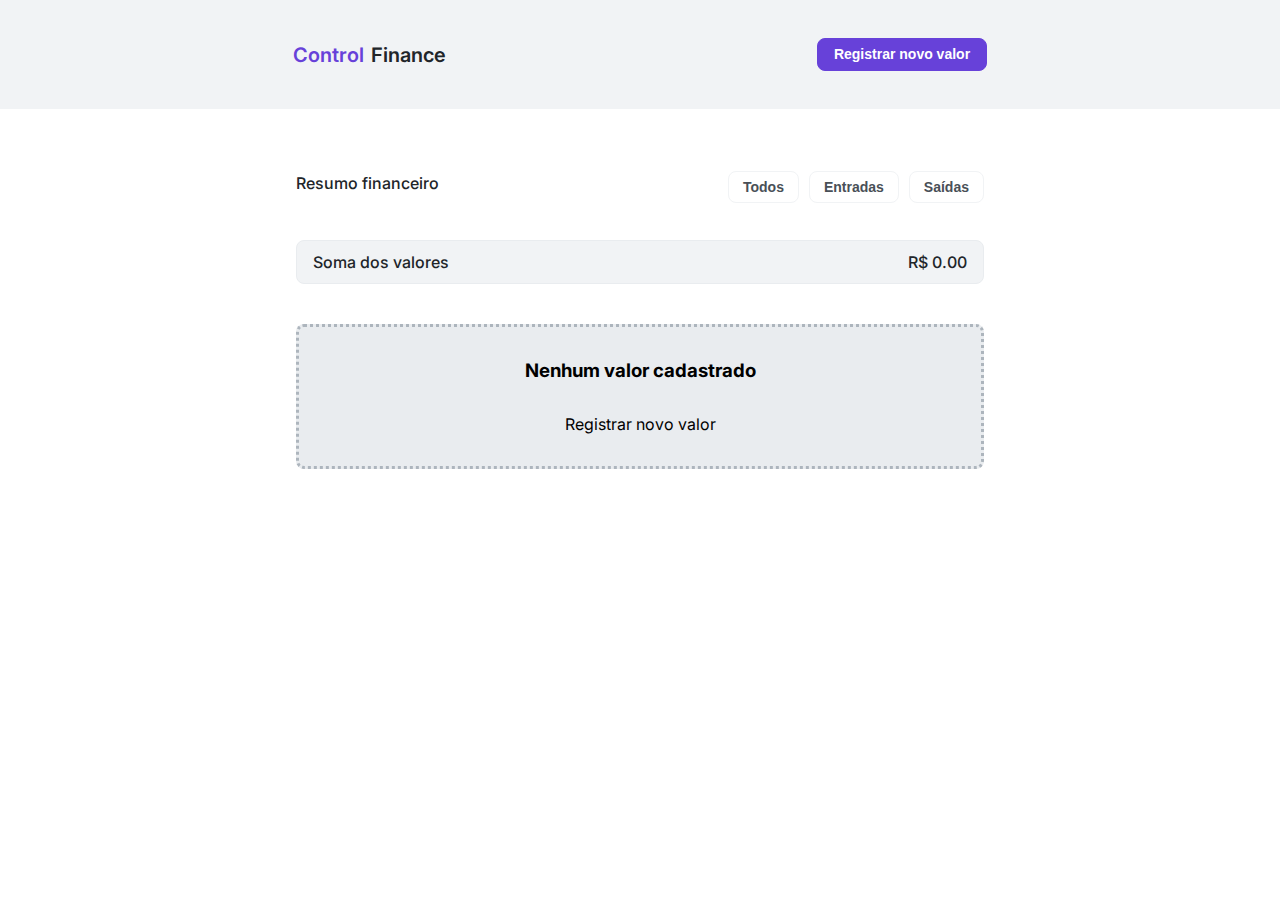
<file: index.html>
<!DOCTYPE html>
<html lang="pt-br">
  <head>
    <meta charset="UTF-8" />
    <meta http-equiv="X-UA-Compatible" content="IE=edge" />
    <meta name="viewport" content="width=device-width, initial-scale=1.0" />
    <meta
      name="description"
      content="Control Finance - Seu controle financeiro"
    />
    <link
      rel="shortcut icon"
      href="../../assets/favicon.ico"
      type="image/x-icon"
    />
    <link rel="stylesheet" href="./styles/globalStyles.css" />
    <link rel="stylesheet" href="./styles/text.css" />
    <link rel="stylesheet" href="./styles/buttons.css" />
    <link rel="stylesheet" href="./styles/modal.css" />
    <link rel="stylesheet" href="./styles/inputs.css" />
    <link rel="stylesheet" href="./pages/home/index.css" />
    <title>Control Finance</title>
  </head>
  <body>
    <header>
      <h1><span>Control</span><p class="invisible">-</p><p>Finance</p></h1>
      <button type="submit" class="asign-button" data-modal-control="asign">Registrar novo valor</button>
    </header>
    <main id="app" class="container">
      <div class="summary">
        <h2>Resumo financeiro</h2>
        <div class="filter">
          <button type="submit" class="filter-button">Todos</button>
          <button type="submit" class="filter-button">Entradas</button>
          <button type="submit" class="filter-button">Saídas</button>
        </div>
      </div>
      <div class="total-value">
        <h3>Soma dos valores</h3>
        <p id="total-value"></p>
      </div>
      <ul id="ul">
      </ul>
    </main>

    <div id="asign" class="no-modal">
      <div class = "show-modal"> 
     
        <div class="modal">
          <div class="head-btn">
            <h3>Registro de valor</h3>
            <p class="close-btn">X</p>
          </div>
          <p>Digite o valor e em seguida aperte o botão referente ao tipo de valor</p>
          <div class="input-value">
            <h4>Valor</h4>
            <input type="number" id="input" placeholder="R$ 00,00">
          </div>
          <div class="type-value">
            <h4>Tipo de valor</h4>
            <button data-control-modal="1">Entrada</button>
            <button data-control-modal="2">Saída</button>
          </div>
          <div class="submit">
            <button id="cancel">Cancelar</button>
            <button id="submit">Inserir valor</button>
          </div>
        </div>

    </div>
    </div>

    <script src="./scripts/modal.js"></script>
    <script src="./pages/home/filters.js"></script>
    <script src="./pages/home/valuesData.js"></script>
    <script src="./pages/home/value.js"></script>
    <script src="./pages/home/index.js"></script>
  </body>
</html>
</file>
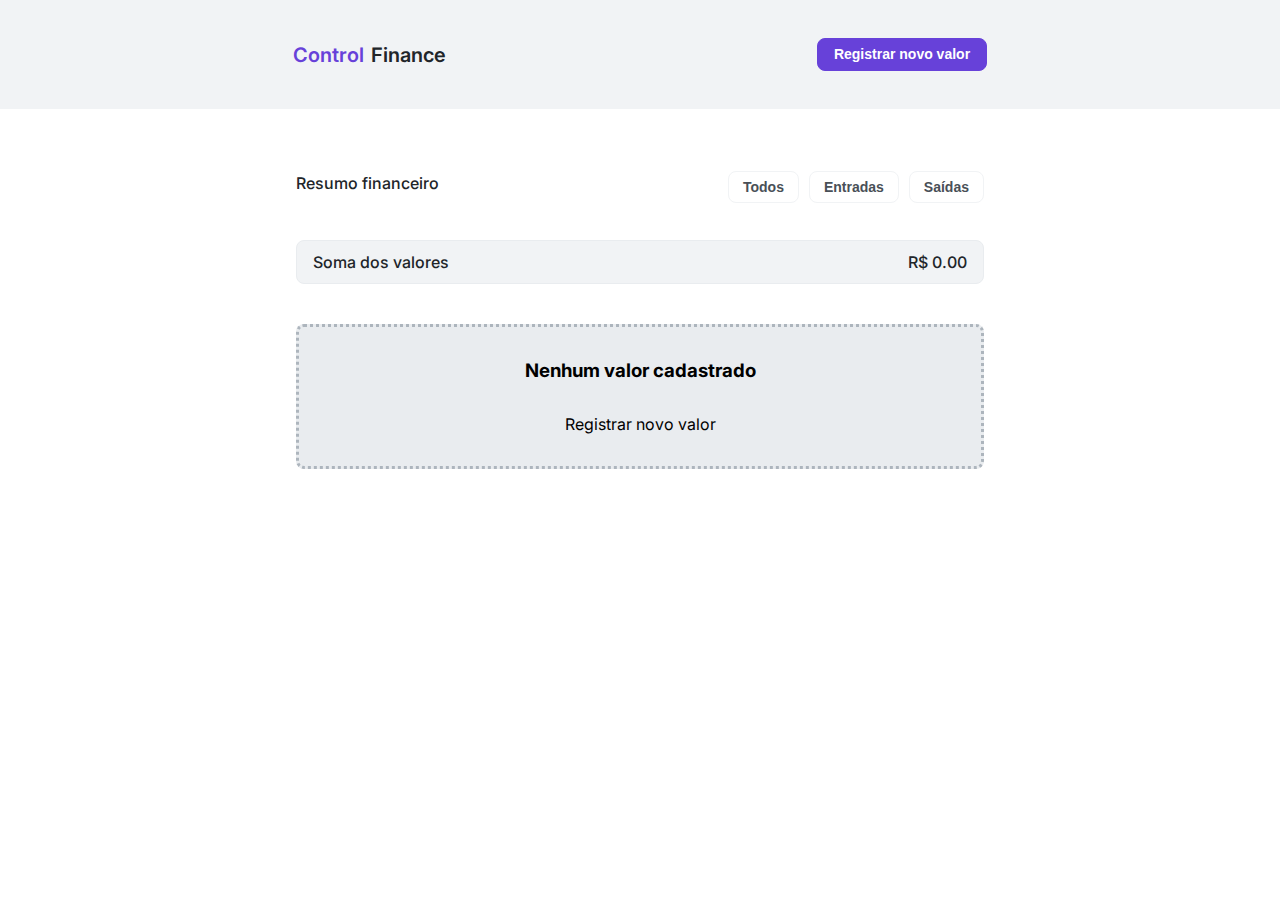
<file: pages/home/index.html>
<!DOCTYPE html>
<html lang="pt-br">
  <head>
    <meta charset="UTF-8" />
    <meta http-equiv="X-UA-Compatible" content="IE=edge" />
    <meta name="viewport" content="width=device-width, initial-scale=1.0" />
    <meta
      name="description"
      content="Control Finance - Seu controle financeiro"
    />
    <link
      rel="shortcut icon"
      href="../../assets/favicon.ico"
      type="image/x-icon"
    />
    <link rel="stylesheet" href="../../styles/globalStyles.css" />
    <link rel="stylesheet" href="../../styles/text.css" />
    <link rel="stylesheet" href="../../styles/buttons.css" />
    <link rel="stylesheet" href="../../styles/modal.css" />
    <link rel="stylesheet" href="../../styles/inputs.css" />
    <link rel="stylesheet" href="./index.css" />
    <title>Control Finance</title>
  </head>
  <body>
    <header>
      <h1><span>Control</span><p class="invisible">-</p><p>Finance</p></h1>
      <button type="submit" class="asign-button" data-modal-control="asign">Registrar novo valor</button>
    </header>
    <main id="app" class="container">
      <div class="summary">
        <h2>Resumo financeiro</h2>
        <div class="filter">
          <button type="submit" class="filter-button">Todos</button>
          <button type="submit" class="filter-button">Entradas</button>
          <button type="submit" class="filter-button">Saídas</button>
        </div>
      </div>
      <div class="total-value">
        <h3>Soma dos valores</h3>
        <p id="total-value"></p>
      </div>
      <ul id="ul">
      </ul>
    </main>

    <div id="asign" class="no-modal">
      <div class = "show-modal"> 
     
        <div class="modal">
          <div class="head-btn">
            <h3>Registro de valor</h3>
            <p class="close-btn">X</p>
          </div>
          <p>Digite o valor e em seguida aperte o botão referente ao tipo de valor</p>
          <div class="input-value">
            <h4>Valor</h4>
            <input type="number" id="input" placeholder="R$ 00,00">
          </div>
          <div class="type-value">
            <h4>Tipo de valor</h4>
            <button data-control-modal="1">Entrada</button>
            <button data-control-modal="2">Saída</button>
          </div>
          <div class="submit">
            <button id="cancel">Cancelar</button>
            <button id="submit">Inserir valor</button>
          </div>
        </div>

    </div>
    </div>

    <script src="../../scripts/modal.js"></script>
    <script src="./filters.js"></script>
    <script src="./valuesData.js"></script>
    <script src="./value.js"></script>
    <script src="./index.js"></script>
  </body>
</html>
</file>
<file: styles/globalStyles.css>
@import url("https://fonts.googleapis.com/css2?family=Inter:wght@400;500;600;700&family=Nunito:wght@600&display=swap");

* {
  margin: 0;
  padding: 0;
  box-sizing: border-box;
}

:root {
  --color-brand-1: #6741d9;
  --color-brand-2: #4c3299;
  --color-brand-3: #f0ecfb;

  --color-grey-1: #212529;
  --color-grey-2: #495057;
  --color-grey-3: #adb5bd;
  --color-grey-4: #e9ecef;
  --color-grey-5: #f1f3f5;
  --color-grey-1-opacity-5: rgba(0, 0, 0, 0.5);
  --fixed-white: #ffffff;
  --color-mode: #ffffff;

  --font-size-1: 1.25rem;
  --font-size-2: 1rem;
  --font-size-3: 0.875rem;
  --font-size-4: 0.75rem;

  --font-weight-1: 600;
  --font-weight-2: 500;
  --font-weight-3: 400;

  --font-line-height-1: 150%;

  --radius-1: 0.5rem;
  --radius-2: 0.25rem;

  --animation-duration: 0.2s;
  --animation-type: ease;

  --font-family-1: "Inter", sans-serif;
  --font-family-2: "Nunito", sans-serif;
}

body {
  font-family: var(--font-family-1);
}

ul{
  display: flex;
  flex-direction: column;
  gap:18px;
}

.container {
  max-width: 43rem;
  margin: 0 auto;
}

@media (max-width: 700px) {
  .container {
    max-width: 43rem;
    margin: 0 1rem;
  }
  header {
    padding: 1.25rem 1rem;
    flex-direction: column;
    gap:1.25rem;
    margin-bottom: 0px;
  }
  h1 {
    margin-left: auto;
  }
  .asign-button {
    width: 100%;
}
.summary{
  margin-top: 28px;
  flex-direction: column;
  align-items: flex-start;
}
.summary > h2{
  margin-bottom: 38px;
}
.filter{
  align-items: flex-start;
  justify-content: flex-start;
}
.total-value{
  margin-top: 28px;
}
}
</file>
<file: styles/text.css>
h1 {
    display: flex;
    margin-right: 371px;
    font-weight: var(--font-weight-1);
    font-size: var(--font-size-1);
    line-height: var(--font-line-height-1);
}
.invisible {
    color:transparent;
    width: 7px;
}
h1 > span {
    color:var(--color-brand-1)
}
h1 > p {
    color:var(--color-grey-1)
}

.summary > h2 {
    color: var(--color-grey-1);
    font-weight: var(--font-weight-2);
    font-size: var(--font-size-2);
    line-height: var(--font-line-height-1);
}

.total-value > h3 {
    font-weight: var(--font-weight-2);
    font-size: var(--font-size-2);
    line-height: var(--font-line-height-1);
    color: var(--color-grey-1);
}

.total-value > p {
    font-weight: var(--font-weight-2);
    font-size: var(--font-size-2);
    line-height: var(--font-line-height-1);
    color: var(--color-grey-1);
}

.modal h3 {
    color: var(--color-grey-1);
    font-weight: var(--font-weight-1);
    font-size: var(--font-size-2);
    line-height: var(--font-line-height-1);
}

.modal p {
    color: var(--color-grey-2);
    font-weight: var(--font-weight-3);
    font-size: var(--font-size-3);
    line-height: var(--font-line-height-1);
}

.input-value h4 {
    color: var(--color-grey-1);
    font-weight: var(--font-weight-2);
    font-size: var(--font-size-2);
    line-height: var(--font-line-height-1);
}

.input-value input {
    color: var(--color-grey-2);
    font-weight: var(--font-weight-3);
    font-size: var(--font-size-2);
    line-height: var(--font-line-height-1);
    padding-left: 16px;
}
</file>
<file: styles/buttons.css>
.asign-button {
  min-width: 170px;
  height: 33px;
  padding: 0 0.875rem;
  font-weight: var(--font-weight-1);
  font-size: var(--font-size-3);
  background-color: var(--color-brand-1);
  border: 1.5px solid var(--color-brand-1);
  color: var(--fixed-white);
  border-radius: var(--radius-1);
  line-height: var(--font-line-height-1);
  cursor: pointer;
}

.asign-button:hover {
  background-color: var(--color-brand-2);
  border: 1.5px solid var(--color-brand-2);
}

.filter-button {
  min-width: 4.375rem;
  height: 2rem;
  padding: 0 0.875rem;
  border-radius: var(--radius-1);
  background-color: var(--fixed-white);
  border: 1.5px solid var(--color-grey-5);
  color: var(--color-grey-2);
  font-weight: var(--font-weight-1);
  font-size: var(--font-size-3);
  line-height: var(--font-line-height-1);
  cursor: pointer;
}

.filter-button:hover {
  background-color: var(--color-brand-3);
  border: 1.5px solid var(--color-brand-1);
  color: var(--color-brand-1);
}

.close-btn {
  display: flex;
  justify-content: center;
  align-items: center;
  padding: 4px 12px;
  gap: 10px;
  background-color: var(--color-grey-5);
  color: var(--color-grey-2);
  font-family: var(--font-family-2);
  border-radius: var(--radius-2);
  width: 35px;
  height: 30px;
  cursor: pointer;
}

.type-value button {
  width: 66px;
  height: 32px;
  border-radius: var(--radius-1);
  border: 1.5px solid var(--color-grey-5);
  cursor: pointer;
  font-weight: var(--font-weight-1);
  font-size: var(--font-size-3);
  line-height: var(--font-line-height-1);
  background-color: var(--fixed-white);
}
.type-value button:hover{
    background-color: var(--color-grey-5);
}
.active{
    color: var(--color-brand-1);
}
.submit button{
    min-width: 89px;
    min-height: 31px;
    padding: 7px 14px;
    gap: 10px;
    border: 1.5px solid var(--color-grey-4);
    border-radius: var(--radius-1);
    color: var(--color-grey-2);
    font-weight: var(--font-weight-1);
    font-size: var(--font-size-3);
    line-height: var(--font-line-height-1);
    cursor: pointer;
}

.submit button:hover{
    color: var(--fixed-white);
    background-color: var(--color-brand-1);
}

@media (max-width: 700px) {
  .type-value button{
    width: 100%;
  }
  .submit button{
    width: 50%;
  }
}
</file>
<file: styles/modal.css>
.no-modal {
    display: none;
}

.show-modal {
    position:fixed;
    display: flex;
    justify-content: center;
    align-items: center;
    width: 100vw;
    height: 100vh;
    background-color: var(--color-grey-1-opacity-5);
    top: 0;
    margin: 0 auto;
    z-index: 1;
    animation: fadeInModal 1s linear;
    } 

.modal {
    display: flex;
    flex-direction: column;
    align-items: flex-start;
    justify-content: center;
    width: 428px;
    min-height: 350px;
    gap: 32px;
    background: var(--fixed-white);
    border-radius: var(--radius-1);
    padding: 24px;
}

.show-modal .modal {
    animation: moveModal 1s ease;
} 

.head-btn {
    display: flex;
    justify-content: space-between;
    width: 100%;
}

.input-value {
    display: flex;
    flex-direction: column;
    gap: 0.5rem;
    width: 100%;
}

.type-value {
    display: flex;
    gap:12px;
    align-items: center;
}

.type-value h4{
    margin-right: 4px;
}

.submit {
    margin-left: auto;
    display: flex;
    justify-content: flex-end;
    gap: 1rem;
}

@keyframes moveModal { 
    0%{transform: translateY(-70%);
    opacity: 0;
    }

    100%{
        transform: translateY(0);
        opacity:1
    }
}

@keyframes fadeInModal {
    0% {opacity:0}
    100% {opacity: 1}
}
@media (max-width: 700px) { 
    .type-value{
        flex-direction: column;
        justify-content: flex-start;
        width: 100%;
      }
      .type-value h4{
        margin-right: auto;
      }
      .submit{
    width: 100%;
      margin-left: 0;
      justify-content: space-between;
      }
      .modal{
        width: 343px;
        min-height: 0;
      }
}
</file>
<file: styles/inputs.css>
.input-value input {
    border: 1.5px solid var(--color-grey-3);
    width: 100%;
    height: 44px;
    border-radius: var(--radius-1);
    background-color: var(--fixed-white);
}
input::-webkit-outer-spin-button,
input::-webkit-inner-spin-button {
  -webkit-appearance: none;
  margin: 0;
}
</file>
<file: pages/home/index.css>
header {
    background-color: var(--color-grey-5);
    width: 100%;
    height: 109px;
    display: flex;
    align-items: center;
    justify-content: center;
}
.summary {
    margin-top: 62px;
    display: flex;
    justify-content: space-between;
}
.filter {
    display: flex;
    align-items: center;
    justify-content: center;
    gap: 10px;
}

.total-value {
    display: flex;
    align-items: center;
    justify-content: space-between;
    margin-top: 37px;
    margin-bottom: 2.5rem;
    padding: 0.875rem 1rem;
    height: 2.75rem;
    background-color: var(--color-grey-5);
    border: 1.5px solid var(--color-grey-4);
    border-radius: var(--radius-1);
}
.no-value{
    
    padding: 2rem 0;
    gap: 2rem;
    display: flex;
    flex-direction: column;
    justify-content: space-between;
    align-items: center;
    border-style:dotted;
    border-color: var(--color-grey-3);
    border-radius: var(--radius-1);
    background-color: var(--color-grey-4);
}

li {
    display: flex;
    align-items: center;
    justify-content: flex-end;
    width:100%;
    height: 42px;
    padding: 8px 16px;
    background-color: var(--fixed-white);
    border: 1.5px solid var(--color-grey-5);
    border-radius: var(--radius-1);
    gap: 31.75px;
}
.new-value{
    margin-right: auto;
}
li div {
    display: flex;
    justify-content: center;
    align-items: center;
    background-color: var(--color-grey-4);
    padding: 7px 14px;
gap: 10px;
width: 68px;
height: 26px;
border-radius: var(--radius-2);
}
.category{
    font-weight: var(--font-weight-2);
font-size: var(--font-size-4);
line-height: var(--font-line-height-1);
}
.trash {
    display: flex;
    align-items: center;
    justify-content: center;
    cursor:pointer;
    width: 28.25px;
height: 26px;
background: var(--fixed-white);
border: 1.5px solid var(--color-grey-5);
border-radius: var(--radius-2);
}
</file>
